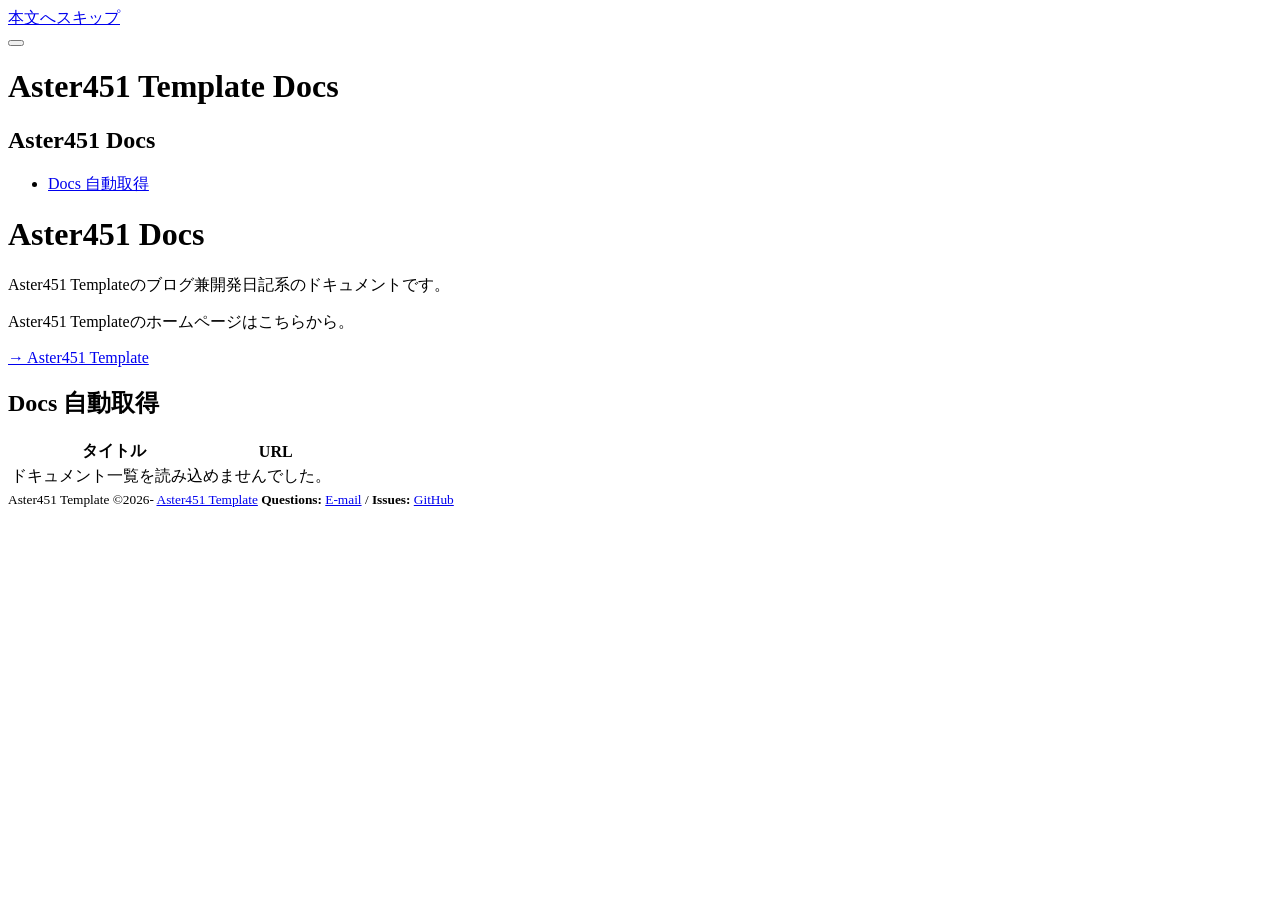
<file: docs/index.html>
<!DOCTYPE html>
<html lang="ja">

<head>
    <meta charset="UTF-8">
    <meta name="viewport" content="width=device-width, initial-scale=1.0">
    <title>Aster451 Docs</title>
    <link rel="stylesheet" href="https://aster451.aster451-template.workers.dev/aster451.css">
    <script src="https://aster451.aster451-template.workers.dev/aster451.js" defer></script>
</head>

<body>

    <a class="skip-link" href="#content">本文へスキップ</a>

    <header>
        <button class="menu-button" type="button" aria-label="メニューを開く" aria-expanded="false" aria-controls="drawer">
            <span></span>
            <span></span>
            <span></span>
        </button>

        <h1>Aster451 Template Docs</h1>
    </header>

    <div class="backdrop" id="backdrop"></div>

    <nav class="drawer" id="drawer" aria-label="メニュー">

        <h2 class="drawer-title">Aster451 Docs</h2>

        <ul>
            <li>
                <a href="#auto">Docs 自動取得</a>
            </li>
        </ul>

    </nav>

    <main id="content">

        <h1>Aster451 Docs</h1>

        <p>
            Aster451 Templateのブログ兼開発日記系のドキュメントです。
        </p>

        <p>
            Aster451 Templateのホームページはこちらから。
        </p>
        <a class="button" href="https://aster451.aster451-template.workers.dev/">
            → Aster451 Template
        </a>

        <section id="auto">

            <h2 class="theme-title">Docs 自動取得</h2>

            <table id="docs-table">
                <thead>
                    <tr>
                        <th>タイトル</th>
                        <th>URL</th>
                    </tr>
                </thead>

                <tbody>
                    <tr>
                        <td colspan="2">読み込み中...</td>
                    </tr>
                </tbody>
            </table>
        </section>

    </main>
    <footer>
        <small>
            Aster451 Template &copy;2026- <a href="https://aster451.aster451-template.workers.dev/">Aster451
                Template</a>
        </small>
        <small>
            <b>Questions:</b> <a href="mailto://aster451.template@protonmail.com">E-mail</a> / <b>Issues:</b> <a
                href="https://github.com/Aster451Template/Aster451/issues">GitHub</a>
        </small>
    </footer>
</body>

<script>
    (async function () {
        const table = document.getElementById('docs-table');

        if (!table) {
            return;
        }

        const tbody = table.querySelector('tbody');

        try {
            const response = await fetch(
                'https://aster451.aster451-template.workers.dev/docs/docs.json'
            );

            if (!response.ok) {
                throw new Error(`HTTP ${response.status}`);
            }

            const docs = await response.json();

            tbody.innerHTML = '';

            docs.forEach(doc => {
                const tr = document.createElement('tr');

                // タイトル
                const title = document.createElement('td');
                title.textContent = doc.title;

                // URL
                const path = document.createElement('td');

                const link = document.createElement('a');
                link.className = 'url';
                link.href = doc.path;
                link.target = '_blank';
                link.rel = 'noopener noreferrer';
                link.textContent = doc.path;

                path.appendChild(link);

                tr.appendChild(title);
                tr.appendChild(path);

                tbody.appendChild(tr);
            });
        } catch (error) {
            console.error(
                'ドキュメント一覧の読み込みに失敗しました:',
                error
            );

            tbody.innerHTML = `
            <tr>
                <td colspan="2">
                    ドキュメント一覧を読み込めませんでした。
                </td>
            </tr>
        `;
        }
    })();
</script>

</html>
</file>
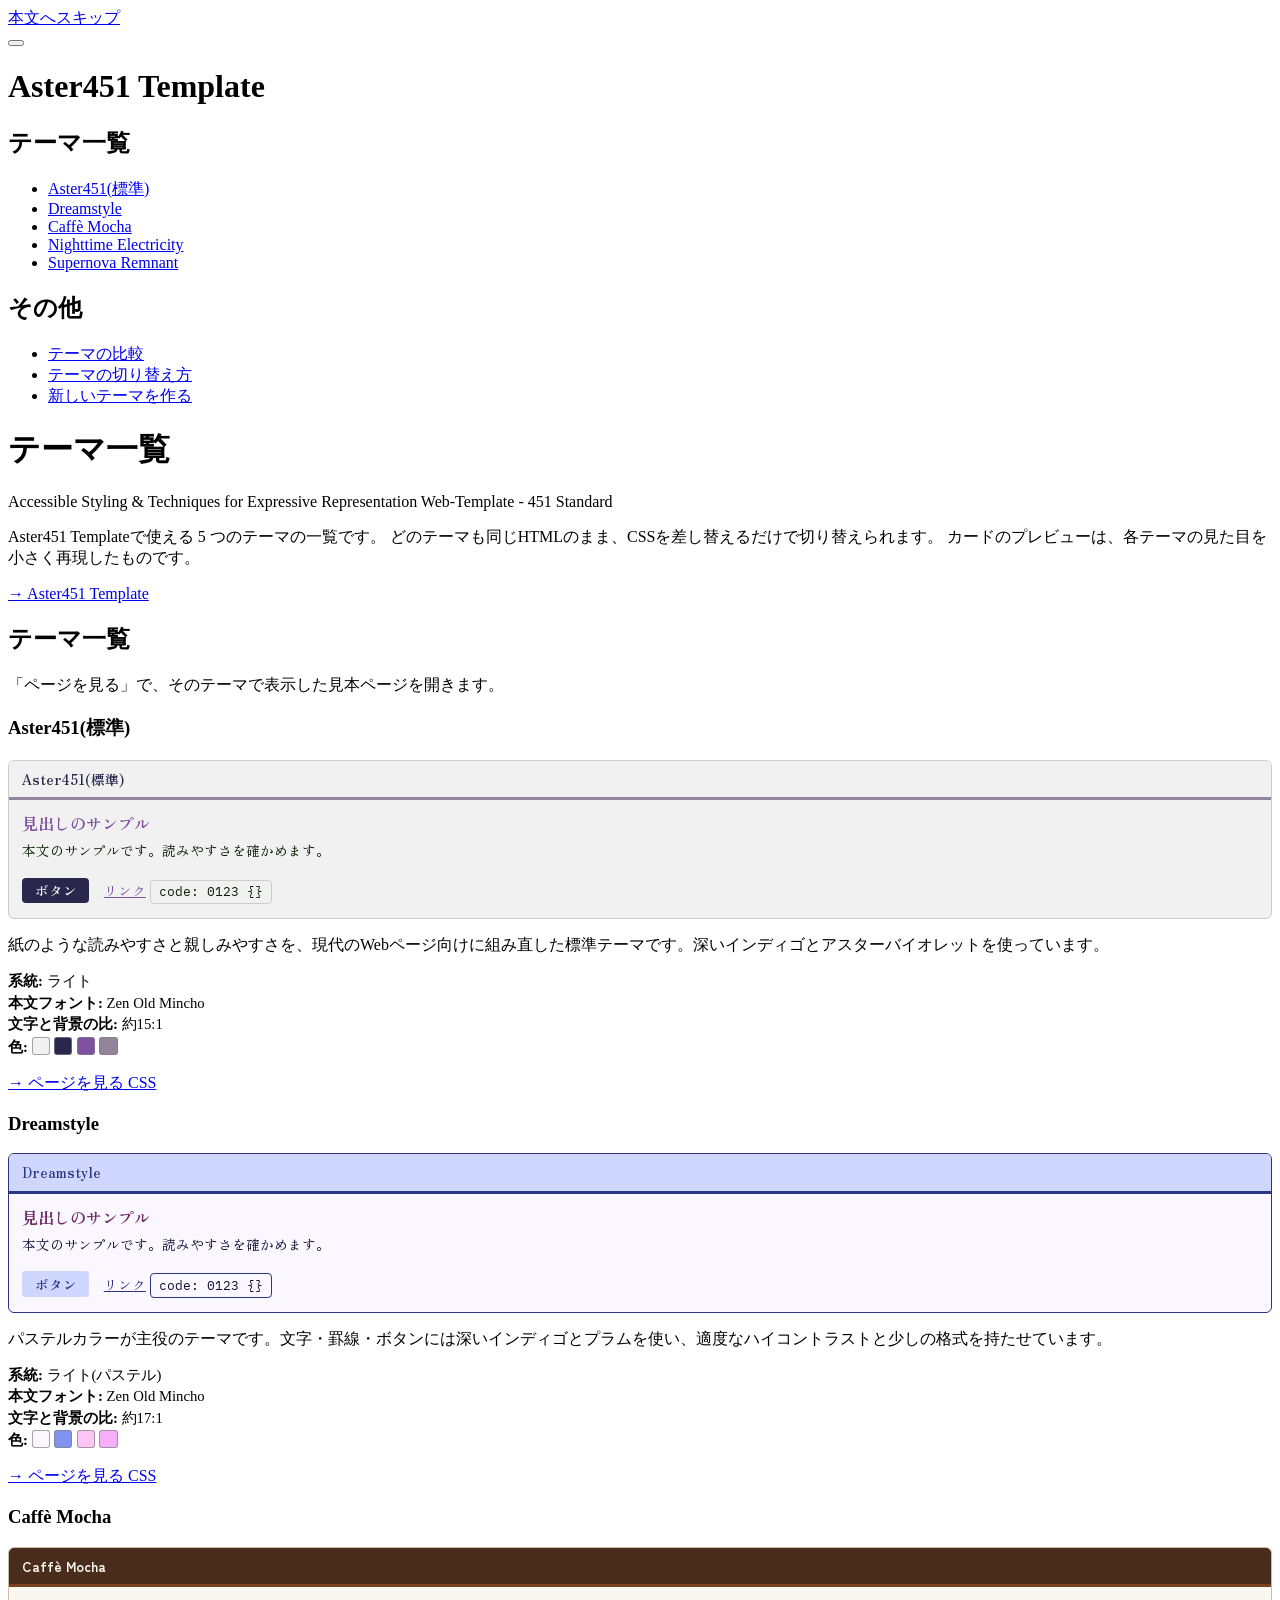
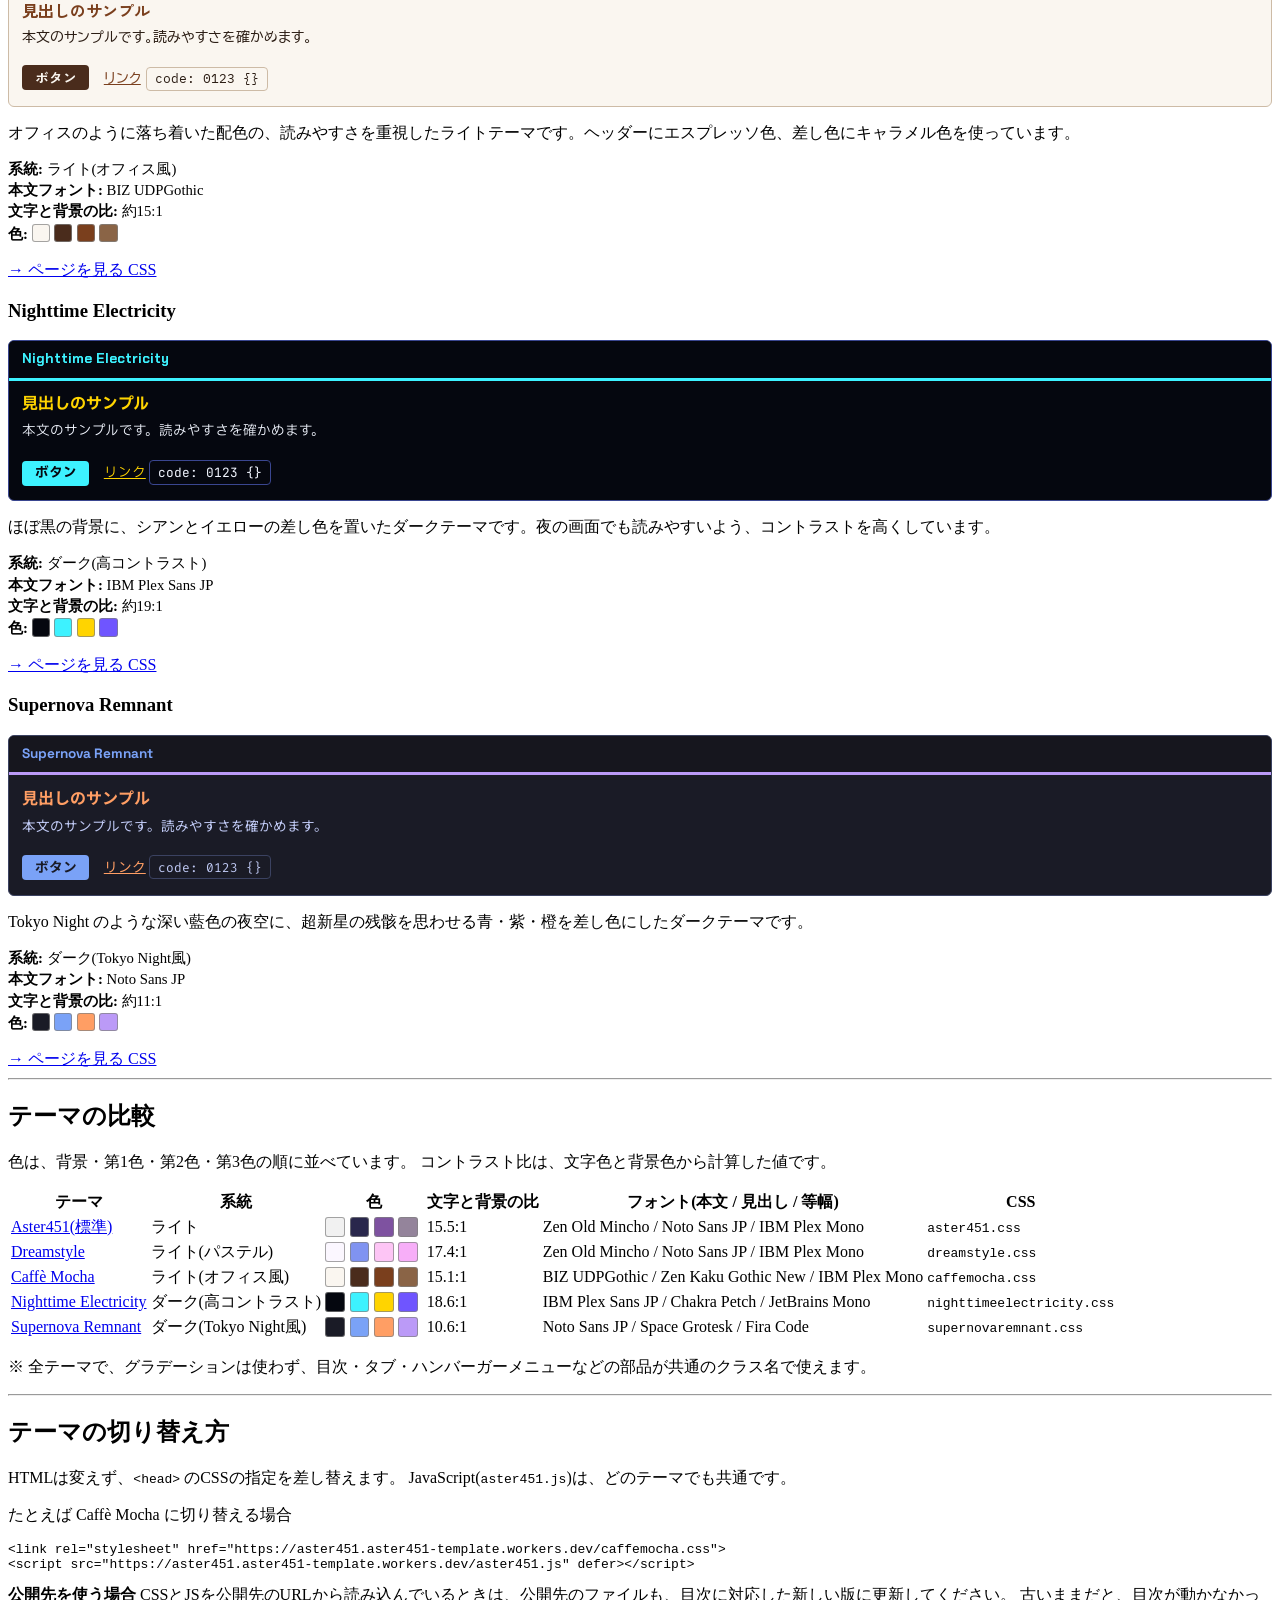
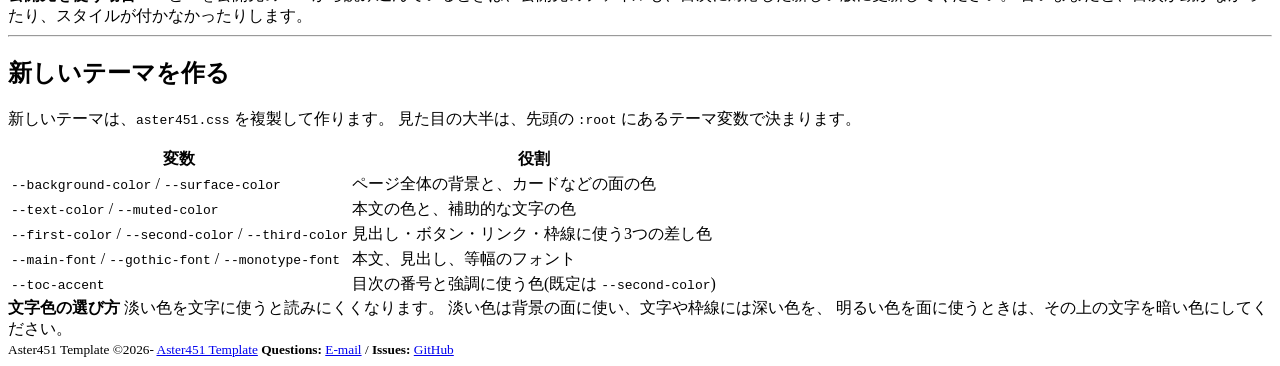
<file: themes.html>
<!DOCTYPE html>
<html lang="ja">

<head>
	<meta charset="UTF-8">
	<meta name="viewport" content="width=device-width, initial-scale=1.0">
	<title>Aster451 Template - テーマ一覧</title>
	<link rel="stylesheet" href="https://aster451.aster451-template.workers.dev/aster451.css">
	<script src="https://aster451.aster451-template.workers.dev/aster451.js" defer></script>

	<style>
		.theme-preview {
			margin-bottom: 1rem;
			border: 1px solid var(--pv-border);
			border-radius: 6px;
			background: var(--pv-bg);
			color: var(--pv-text);
			font-size: .85rem;
			line-height: 1.5;
			overflow: hidden;
		}

		.theme-preview {
			font-family: var(--pv-main, inherit);
		}

		.theme-preview .pv-head,
		.theme-preview .pv-title,
		.theme-preview .pv-btn {
			font-family: var(--pv-heading, var(--pv-main, inherit));
		}

		.theme-preview .pv-code {
			display: inline-block;
			margin-top: .6rem;
			padding: .1rem .5rem;
			border: 1px solid var(--pv-border);
			border-radius: 4px;
			background: transparent;
			color: var(--pv-text);
			font-family: var(--pv-mono, monospace);
			font-size: .8rem;
		}

		.theme-preview .pv-head {
			padding: .5rem .8rem;
			border-bottom: 3px solid var(--pv-accent);
			background: var(--pv-head);
			color: var(--pv-headtext);
			font-weight: 700;
		}

		.theme-preview .pv-body {
			padding: .7rem .8rem .9rem;
		}

		.theme-preview .pv-title {
			margin: 0 0 .3rem;
			color: var(--pv-title);
			font-size: 1rem;
			font-weight: 700;
		}

		.theme-preview .pv-text {
			margin: 0 0 .6rem;
		}

		.theme-preview .pv-btn {
			display: inline-block;
			padding: .15rem .8rem;
			border-radius: 4px;
			background: var(--pv-btn);
			color: var(--pv-btntext);
			font-weight: 700;
		}

		.theme-preview .pv-link {
			margin-left: .9rem;
			color: var(--pv-link);
			text-decoration: underline;
		}

		.theme-meta {
			margin: 0 0 1rem;
			padding: 0;
			list-style: none;
			font-size: .92rem;
		}

		.theme-meta li {
			margin: .15rem 0;
		}

		.chip {
			display: inline-block;
			width: 1.1em;
			height: 1.1em;
			margin-right: .3em;
			border: 1px solid rgb(128 128 128 / 70%);
			border-radius: 3px;
			background: var(--c);
			vertical-align: -.2em;
		}
	</style>
</head>

<body>

	<a class="skip-link" href="#content">本文へスキップ</a>

	<header>
		<button class="menu-button" type="button" aria-label="メニューを開く" aria-expanded="false" aria-controls="drawer">
			<span></span>
			<span></span>
			<span></span>
		</button>

		<h1>Aster451 Template</h1>
	</header>

	<div class="backdrop" id="backdrop"></div>

	<nav class="drawer" id="drawer" aria-label="メニュー">

		<h2 class="drawer-title">テーマ一覧</h2>

		<ul>
			<li>
				<a href="#theme-aster451">Aster451(標準)</a>
			</li>
			<li>
				<a href="#theme-dreamstyle">Dreamstyle</a>
			</li>
			<li>
				<a href="#theme-caffemocha">Caffè Mocha</a>
			</li>
			<li>
				<a href="#theme-nighttime-electricity">Nighttime Electricity</a>
			</li>
			<li>
				<a href="#theme-supernova-remnant">Supernova Remnant</a>
			</li>
		</ul>

		<h2 class="drawer-title">その他</h2>

		<ul>
			<li>
				<a href="#compare">テーマの比較</a>
			</li>
			<li>
				<a href="#switch">テーマの切り替え方</a>
			</li>
			<li>
				<a href="#make">新しいテーマを作る</a>
			</li>
		</ul>

	</nav>

	<main id="content">

		<h1>テーマ一覧</h1>

		<p class="text-small">
			Accessible Styling &amp; Techniques for Expressive Representation Web-Template
			- 451 Standard
		</p>

		<p>
			Aster451 Templateで使える 5 つのテーマの一覧です。
			どのテーマも同じHTMLのまま、CSSを差し替えるだけで切り替えられます。
			カードのプレビューは、各テーマの見た目を小さく再現したものです。
		</p>

		<a class="button" href="https://aster451.aster451-template.workers.dev/">
			→ Aster451 Template
		</a>

		<div class="toc" toc-title="目次" toc-target="#content"></div>

		<!-- Theme List -->

		<section id="themes">

			<h2 class="theme-title">テーマ一覧</h2>

			<p>
				「ページを見る」で、そのテーマで表示した見本ページを開きます。
			</p>

			<div class="grid">

				<article class="card" id="theme-aster451">

					<h3>Aster451(標準)</h3>

					<div class="theme-preview" aria-hidden="true" data-theme-css="aster451.css" data-heading-font="main"
						style="--pv-bg:#f1f1f1;--pv-text:#091e05;--pv-head:#f1f1f1;--pv-headtext:#29274c;--pv-accent:#94849b;--pv-title:#7e52a0;--pv-btn:#29274c;--pv-btntext:#f1f1f1;--pv-link:#7e52a0;--pv-border:#cdcdcd">
						<div class="pv-head">Aster451(標準)</div>
						<div class="pv-body">
							<p class="pv-title">見出しのサンプル</p>
							<p class="pv-text">本文のサンプルです。読みやすさを確かめます。</p>
							<span class="pv-btn">ボタン</span><span class="pv-link">リンク</span>
							<code class="pv-code">code: 0123 {}</code>
						</div>
					</div>

					<p>
						紙のような読みやすさと親しみやすさを、現代のWebページ向けに組み直した標準テーマです。深いインディゴとアスターバイオレットを使っています。
					</p>

					<ul class="theme-meta">
						<li><b>系統:</b> ライト</li>
						<li><b>本文フォント:</b> <span data-font-name="main" data-css="aster451.css">Zen Old Mincho</span>
						</li>
						<li><b>文字と背景の比:</b> 約15:1</li>
						<li><b>色:</b> <span class="chip" style="--c:#f1f1f1" title="#f1f1f1"></span><span class="chip"
								style="--c:#29274c" title="#29274c"></span><span class="chip" style="--c:#7e52a0"
								title="#7e52a0"></span><span class="chip" style="--c:#94849b" title="#94849b"></span>
						</li>
					</ul>

					<p class="text-small" data-font-status="aster451.css" hidden></p>

					<div class="flex">
						<a class="button" href="index.html">
							→ ページを見る
						</a>
						<a class="button button-outline" href="aster451.css">
							CSS
						</a>
					</div>

				</article>

				<article class="card" id="theme-dreamstyle">

					<h3>Dreamstyle</h3>

					<div class="theme-preview" aria-hidden="true" data-theme-css="dreamstyle.css"
						data-heading-font="main"
						style="--pv-bg:#fbf7ff;--pv-text:#0d1033;--pv-head:#cfd7ff;--pv-headtext:#2b3485;--pv-accent:#2b3485;--pv-title:#6e2a67;--pv-btn:#cfd7ff;--pv-btntext:#2b3485;--pv-link:#2b3485;--pv-border:#2b3485">
						<div class="pv-head">Dreamstyle</div>
						<div class="pv-body">
							<p class="pv-title">見出しのサンプル</p>
							<p class="pv-text">本文のサンプルです。読みやすさを確かめます。</p>
							<span class="pv-btn">ボタン</span><span class="pv-link">リンク</span>
							<code class="pv-code">code: 0123 {}</code>
						</div>
					</div>

					<p>
						パステルカラーが主役のテーマです。文字・罫線・ボタンには深いインディゴとプラムを使い、適度なハイコントラストと少しの格式を持たせています。
					</p>

					<ul class="theme-meta">
						<li><b>系統:</b> ライト(パステル)</li>
						<li><b>本文フォント:</b> <span data-font-name="main" data-css="dreamstyle.css">Zen Old Mincho</span>
						</li>
						<li><b>文字と背景の比:</b> 約17:1</li>
						<li><b>色:</b> <span class="chip" style="--c:#fbf7ff" title="#fbf7ff"></span><span class="chip"
								style="--c:#8093f1" title="#8093f1"></span><span class="chip" style="--c:#fdc5f5"
								title="#fdc5f5"></span><span class="chip" style="--c:#f7aef8" title="#f7aef8"></span>
						</li>
					</ul>

					<p class="text-small" data-font-status="dreamstyle.css" hidden></p>

					<div class="flex">
						<a class="button" href="dreamstyle.html">
							→ ページを見る
						</a>
						<a class="button button-outline" href="dreamstyle.css">
							CSS
						</a>
					</div>

				</article>

				<article class="card" id="theme-caffemocha">

					<h3>Caffè Mocha</h3>

					<div class="theme-preview" aria-hidden="true" data-theme-css="caffemocha.css"
						data-heading-font="gothic"
						style="--pv-bg:#faf6f0;--pv-text:#2b1d14;--pv-head:#4a2c1c;--pv-headtext:#faf6f0;--pv-accent:#7a3f1d;--pv-title:#7a3f1d;--pv-btn:#4a2c1c;--pv-btntext:#faf6f0;--pv-link:#7a3f1d;--pv-border:#cdbba6">
						<div class="pv-head">Caffè Mocha</div>
						<div class="pv-body">
							<p class="pv-title">見出しのサンプル</p>
							<p class="pv-text">本文のサンプルです。読みやすさを確かめます。</p>
							<span class="pv-btn">ボタン</span><span class="pv-link">リンク</span>
							<code class="pv-code">code: 0123 {}</code>
						</div>
					</div>

					<p>
						オフィスのように落ち着いた配色の、読みやすさを重視したライトテーマです。ヘッダーにエスプレッソ色、差し色にキャラメル色を使っています。
					</p>

					<ul class="theme-meta">
						<li><b>系統:</b> ライト(オフィス風)</li>
						<li><b>本文フォント:</b> <span data-font-name="main" data-css="caffemocha.css">BIZ UDPGothic</span>
						</li>
						<li><b>文字と背景の比:</b> 約15:1</li>
						<li><b>色:</b> <span class="chip" style="--c:#faf6f0" title="#faf6f0"></span><span class="chip"
								style="--c:#4a2c1c" title="#4a2c1c"></span><span class="chip" style="--c:#7a3f1d"
								title="#7a3f1d"></span><span class="chip" style="--c:#8a6446" title="#8a6446"></span>
						</li>
					</ul>

					<p class="text-small" data-font-status="caffemocha.css" hidden></p>

					<div class="flex">
						<a class="button" href="caffemocha.html">
							→ ページを見る
						</a>
						<a class="button button-outline" href="caffemocha.css">
							CSS
						</a>
					</div>

				</article>

				<article class="card" id="theme-nighttime-electricity">

					<h3>Nighttime Electricity</h3>

					<div class="theme-preview" aria-hidden="true" data-theme-css="nighttimeelectricity.css"
						data-heading-font="gothic"
						style="--pv-bg:#05070f;--pv-text:#f2f6ff;--pv-head:#05070f;--pv-headtext:#3df2ff;--pv-accent:#3df2ff;--pv-title:#ffd400;--pv-btn:#3df2ff;--pv-btntext:#05070f;--pv-link:#ffd400;--pv-border:#3a4690">
						<div class="pv-head">Nighttime Electricity</div>
						<div class="pv-body">
							<p class="pv-title">見出しのサンプル</p>
							<p class="pv-text">本文のサンプルです。読みやすさを確かめます。</p>
							<span class="pv-btn">ボタン</span><span class="pv-link">リンク</span>
							<code class="pv-code">code: 0123 {}</code>
						</div>
					</div>

					<p>
						ほぼ黒の背景に、シアンとイエローの差し色を置いたダークテーマです。夜の画面でも読みやすいよう、コントラストを高くしています。
					</p>

					<ul class="theme-meta">
						<li><b>系統:</b> ダーク(高コントラスト)</li>
						<li><b>本文フォント:</b> <span data-font-name="main" data-css="nighttimeelectricity.css">IBM Plex Sans
								JP</span></li>
						<li><b>文字と背景の比:</b> 約19:1</li>
						<li><b>色:</b> <span class="chip" style="--c:#05070f" title="#05070f"></span><span class="chip"
								style="--c:#3df2ff" title="#3df2ff"></span><span class="chip" style="--c:#ffd400"
								title="#ffd400"></span><span class="chip" style="--c:#6f55ff" title="#6f55ff"></span>
						</li>
					</ul>

					<p class="text-small" data-font-status="nighttimeelectricity.css" hidden></p>

					<div class="flex">
						<a class="button" href="nighttimeelectricity.html">
							→ ページを見る
						</a>
						<a class="button button-outline" href="nighttimeelectricity.css">
							CSS
						</a>
					</div>

				</article>

				<article class="card" id="theme-supernova-remnant">

					<h3>Supernova Remnant</h3>

					<div class="theme-preview" aria-hidden="true" data-theme-css="supernovaremnant.css"
						data-heading-font="gothic"
						style="--pv-bg:#1a1b26;--pv-text:#c0caf5;--pv-head:#16161e;--pv-headtext:#7aa2f7;--pv-accent:#bb9af7;--pv-title:#ff9e64;--pv-btn:#7aa2f7;--pv-btntext:#1a1b26;--pv-link:#ff9e64;--pv-border:#3b4261">
						<div class="pv-head">Supernova Remnant</div>
						<div class="pv-body">
							<p class="pv-title">見出しのサンプル</p>
							<p class="pv-text">本文のサンプルです。読みやすさを確かめます。</p>
							<span class="pv-btn">ボタン</span><span class="pv-link">リンク</span>
							<code class="pv-code">code: 0123 {}</code>
						</div>
					</div>

					<p>
						Tokyo Night のような深い藍色の夜空に、超新星の残骸を思わせる青・紫・橙を差し色にしたダークテーマです。
					</p>

					<ul class="theme-meta">
						<li><b>系統:</b> ダーク(Tokyo Night風)</li>
						<li><b>本文フォント:</b> <span data-font-name="main" data-css="supernovaremnant.css">Noto Sans
								JP</span></li>
						<li><b>文字と背景の比:</b> 約11:1</li>
						<li><b>色:</b> <span class="chip" style="--c:#1a1b26" title="#1a1b26"></span><span class="chip"
								style="--c:#7aa2f7" title="#7aa2f7"></span><span class="chip" style="--c:#ff9e64"
								title="#ff9e64"></span><span class="chip" style="--c:#bb9af7" title="#bb9af7"></span>
						</li>
					</ul>

					<p class="text-small" data-font-status="supernovaremnant.css" hidden></p>

					<div class="flex">
						<a class="button" href="supernovaremnant.html">
							→ ページを見る
						</a>
						<a class="button button-outline" href="supernovaremnant.css">
							CSS
						</a>
					</div>

				</article>

			</div>

		</section>

		<hr>

		<!-- Compare -->

		<section id="compare">

			<h2 class="theme-title">テーマの比較</h2>

			<p>
				色は、背景・第1色・第2色・第3色の順に並べています。
				コントラスト比は、文字色と背景色から計算した値です。
			</p>

			<div class="table-wrap">

				<table>

					<thead>

						<tr>
							<th>テーマ</th>
							<th>系統</th>
							<th>色</th>
							<th>文字と背景の比</th>
							<th>フォント(本文 / 見出し / 等幅)</th>
							<th>CSS</th>
						</tr>

					</thead>

					<tbody>

						<tr>
							<td><a href="#theme-aster451">Aster451(標準)</a></td>
							<td>ライト</td>
							<td><span class="chip" style="--c:#f1f1f1" title="#f1f1f1"></span><span class="chip"
									style="--c:#29274c" title="#29274c"></span><span class="chip" style="--c:#7e52a0"
									title="#7e52a0"></span><span class="chip" style="--c:#94849b"
									title="#94849b"></span></td>
							<td>15.5:1</td>
							<td><span data-font-name="all" data-css="aster451.css">Zen Old Mincho / Noto Sans JP / IBM
									Plex Mono</span></td>
							<td><code class="blockquote-code">aster451.css</code></td>
						</tr>

						<tr>
							<td><a href="#theme-dreamstyle">Dreamstyle</a></td>
							<td>ライト(パステル)</td>
							<td><span class="chip" style="--c:#fbf7ff" title="#fbf7ff"></span><span class="chip"
									style="--c:#8093f1" title="#8093f1"></span><span class="chip" style="--c:#fdc5f5"
									title="#fdc5f5"></span><span class="chip" style="--c:#f7aef8"
									title="#f7aef8"></span></td>
							<td>17.4:1</td>
							<td><span data-font-name="all" data-css="dreamstyle.css">Zen Old Mincho / Noto Sans JP / IBM
									Plex Mono</span></td>
							<td><code class="blockquote-code">dreamstyle.css</code></td>
						</tr>

						<tr>
							<td><a href="#theme-caffemocha">Caffè Mocha</a></td>
							<td>ライト(オフィス風)</td>
							<td><span class="chip" style="--c:#faf6f0" title="#faf6f0"></span><span class="chip"
									style="--c:#4a2c1c" title="#4a2c1c"></span><span class="chip" style="--c:#7a3f1d"
									title="#7a3f1d"></span><span class="chip" style="--c:#8a6446"
									title="#8a6446"></span></td>
							<td>15.1:1</td>
							<td><span data-font-name="all" data-css="caffemocha.css">BIZ UDPGothic / Zen Kaku Gothic New
									/ IBM Plex Mono</span></td>
							<td><code class="blockquote-code">caffemocha.css</code></td>
						</tr>

						<tr>
							<td><a href="#theme-nighttime-electricity">Nighttime Electricity</a></td>
							<td>ダーク(高コントラスト)</td>
							<td><span class="chip" style="--c:#05070f" title="#05070f"></span><span class="chip"
									style="--c:#3df2ff" title="#3df2ff"></span><span class="chip" style="--c:#ffd400"
									title="#ffd400"></span><span class="chip" style="--c:#6f55ff"
									title="#6f55ff"></span></td>
							<td>18.6:1</td>
							<td><span data-font-name="all" data-css="nighttimeelectricity.css">IBM Plex Sans JP / Chakra
									Petch / JetBrains Mono</span></td>
							<td><code class="blockquote-code">nighttimeelectricity.css</code></td>
						</tr>

						<tr>
							<td><a href="#theme-supernova-remnant">Supernova Remnant</a></td>
							<td>ダーク(Tokyo Night風)</td>
							<td><span class="chip" style="--c:#1a1b26" title="#1a1b26"></span><span class="chip"
									style="--c:#7aa2f7" title="#7aa2f7"></span><span class="chip" style="--c:#ff9e64"
									title="#ff9e64"></span><span class="chip" style="--c:#bb9af7"
									title="#bb9af7"></span></td>
							<td>10.6:1</td>
							<td><span data-font-name="all" data-css="supernovaremnant.css">Noto Sans JP / Space Grotesk
									/ Fira Code</span></td>
							<td><code class="blockquote-code">supernovaremnant.css</code></td>
						</tr>

					</tbody>

				</table>

			</div>

			<p class="text-small">
				※ 全テーマで、グラデーションは使わず、目次・タブ・ハンバーガーメニューなどの部品が共通のクラス名で使えます。
			</p>

		</section>

		<hr>

		<!-- Switch -->

		<section id="switch">

			<h2 class="theme-title">テーマの切り替え方</h2>

			<p>
				HTMLは変えず、<code class="blockquote-code">&lt;head&gt;</code> のCSSの指定を差し替えます。
				JavaScript(<code class="blockquote-code">aster451.js</code>)は、どのテーマでも共通です。
			</p>

			<div class="example">

				<div class="demo">
					<p>
						たとえば Caffè Mocha に切り替える場合
					</p>
				</div>

				<pre class="blockquote-code"><code>&lt;link rel="stylesheet" href="https://aster451.aster451-template.workers.dev/caffemocha.css"&gt;
&lt;script src="https://aster451.aster451-template.workers.dev/aster451.js" defer&gt;&lt;/script&gt;</code></pre>

			</div>

			<div class="alert alert-info" role="status">
				<strong>公開先を使う場合</strong>
				CSSとJSを公開先のURLから読み込んでいるときは、公開先のファイルも、目次に対応した新しい版に更新してください。
				古いままだと、目次が動かなかったり、スタイルが付かなかったりします。
			</div>

		</section>

		<hr>

		<!-- Make -->

		<section id="make">

			<h2 class="theme-title">新しいテーマを作る</h2>

			<p>
				新しいテーマは、<code class="blockquote-code">aster451.css</code> を複製して作ります。
				見た目の大半は、先頭の <code class="blockquote-code">:root</code> にあるテーマ変数で決まります。
			</p>

			<div class="table-wrap">

				<table>

					<thead>

						<tr>
							<th>変数</th>
							<th>役割</th>
						</tr>

					</thead>

					<tbody>

						<tr>
							<td><code class="blockquote-code">--background-color</code> / <code
									class="blockquote-code">--surface-color</code></td>
							<td>ページ全体の背景と、カードなどの面の色</td>
						</tr>

						<tr>
							<td><code class="blockquote-code">--text-color</code> / <code
									class="blockquote-code">--muted-color</code></td>
							<td>本文の色と、補助的な文字の色</td>
						</tr>

						<tr>
							<td><code class="blockquote-code">--first-color</code> / <code
									class="blockquote-code">--second-color</code> / <code
									class="blockquote-code">--third-color</code></td>
							<td>見出し・ボタン・リンク・枠線に使う3つの差し色</td>
						</tr>

						<tr>
							<td><code class="blockquote-code">--main-font</code> / <code
									class="blockquote-code">--gothic-font</code> / <code
									class="blockquote-code">--monotype-font</code></td>
							<td>本文、見出し、等幅のフォント</td>
						</tr>

						<tr>
							<td><code class="blockquote-code">--toc-accent</code></td>
							<td>目次の番号と強調に使う色(既定は <code class="blockquote-code">--second-color</code>)</td>
						</tr>

					</tbody>

				</table>

			</div>

			<div class="alert alert-warning" role="alert">
				<strong>文字色の選び方</strong>
				淡い色を文字に使うと読みにくくなります。
				淡い色は背景の面に使い、文字や枠線には深い色を、
				明るい色を面に使うときは、その上の文字を暗い色にしてください。
			</div>

		</section>

	</main>

	<footer>
		<small>
			Aster451 Template &copy;2026- <a href="https://aster451.aster451-template.workers.dev/">Aster451
				Template</a>
		</small>
		<small>
			<b>Questions:</b> <a href="mailto://aster451.template@protonmail.com">E-mail</a> / <b>Issues:</b> <a
				href="https://github.com/Aster451Template/Aster451/issues">GitHub</a>
		</small>
	</footer>

	<script>
		// 各テーマのCSSを読み取り、フォントをプレビューに反映する
		// - @import で指定された Google Fonts を読み込む
		// - --main-font / --gothic-font / --monotype-font を取り出して適用する
		// ※ CSSを fetch するため、HTTP(S) で開いた場合に動作します

		(async function () {

			const FONT_HOST = 'https://fonts.googleapis.com/';
			const loaded = new Set();

			function loadFont(url) {

				// Google Fonts 以外は読み込まない
				if (!url.startsWith(FONT_HOST) || loaded.has(url)) {
					return;
				}

				loaded.add(url);

				const link = document.createElement('link');
				link.rel = 'stylesheet';
				link.href = url;
				document.head.appendChild(link);

			}

			function readToken(css, name) {

				const match = css.match(new RegExp(name + '\\s*:\\s*([^;]+);'));

				return match ? match[1].trim() : '';

			}

			// 'Zen Old Mincho', 'Hiragino Mincho ProN', ... → Zen Old Mincho
			function firstFamily(stack) {

				return stack.split(',')[0].trim().replace(/^['"]|['"]$/g, '');

			}

			async function readTheme(cssUrl) {

				const response = await fetch(cssUrl);

				if (!response.ok) {
					throw new Error(cssUrl + ': HTTP ' + response.status);
				}

				const css = await response.text();

				[...css.matchAll(/@import\s+url\(\s*['"]?([^'")]+)['"]?\s*\)/g)]
					.forEach(match => loadFont(match[1]));

				return {
					main: readToken(css, '--main-font'),
					gothic: readToken(css, '--gothic-font'),
					mono: readToken(css, '--monotype-font')
				};

			}

			const urls = [...new Set(
				[...document.querySelectorAll('[data-theme-css]')]
					.map(element => element.dataset.themeCss)
			)];

			await Promise.all(urls.map(async url => {

				try {

					const fonts = await readTheme(url);

					// プレビューに適用
					document.querySelectorAll('[data-theme-css="' + url + '"]').forEach(preview => {

						const heading =
							preview.dataset.headingFont === 'gothic'
								? fonts.gothic
								: fonts.main;

						if (fonts.main) preview.style.setProperty('--pv-main', fonts.main);
						if (heading) preview.style.setProperty('--pv-heading', heading);
						if (fonts.mono) preview.style.setProperty('--pv-mono', fonts.mono);

					});

					// フォント名の表示をCSSの内容に合わせる
					document.querySelectorAll('[data-font-name][data-css="' + url + '"]').forEach(label => {

						const names = label.dataset.fontName === 'all'
							? [fonts.main, fonts.gothic, fonts.mono]
							: [fonts[label.dataset.fontName]];

						const text = names
							.filter(Boolean)
							.map(firstFamily)
							.join(' / ');

						if (text) {
							label.textContent = text;
						}

					});

				} catch (error) {

					console.warn(error);

					const status = document.querySelector('[data-font-status="' + url + '"]');

					if (status) {
						status.hidden = false;
						status.textContent =
							'CSSを読み込めなかったため、フォントは反映されていません。';
					}

				}

			}));

		})();
	</script>

</body>

</html>
</file>
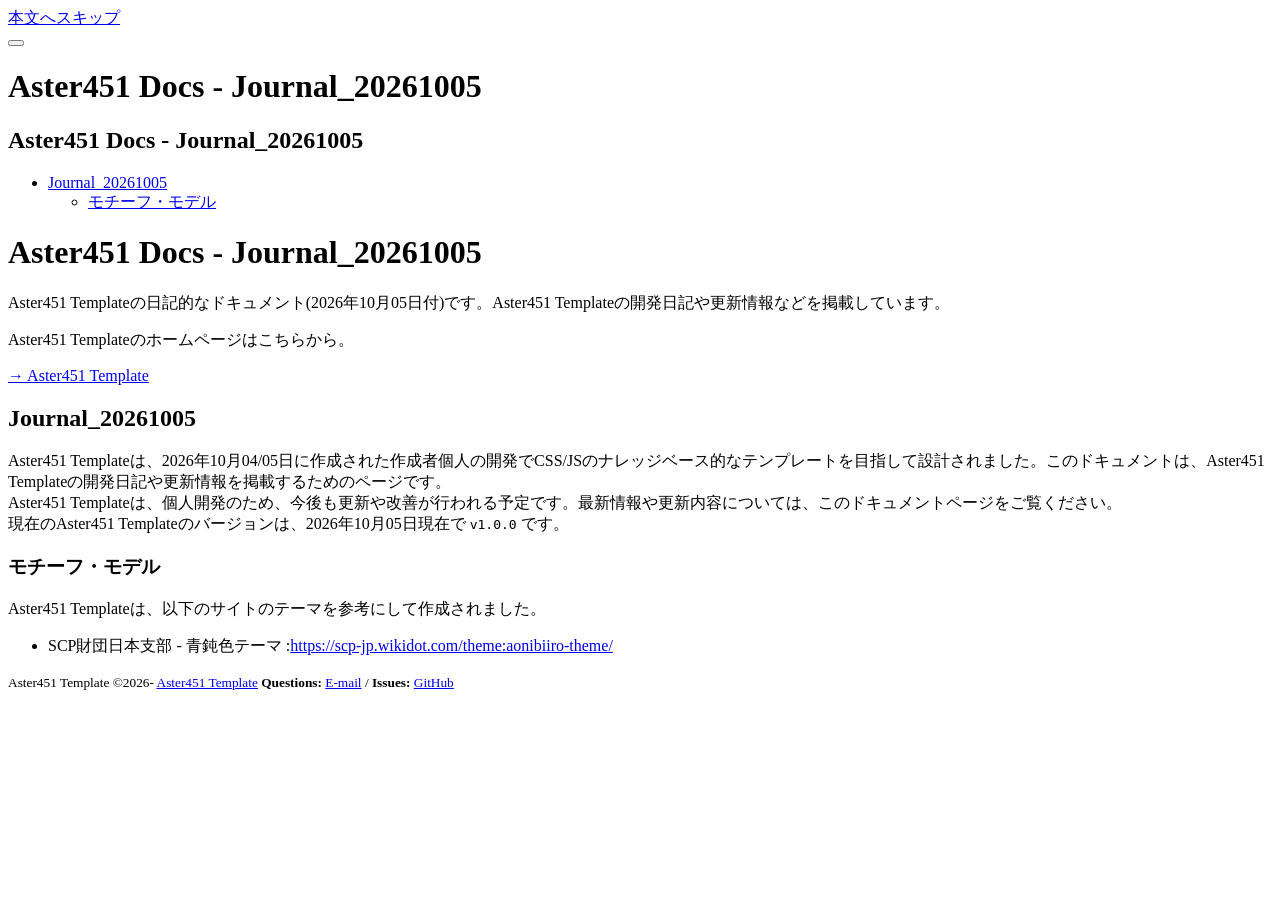
<file: docs/journal_20261005.html>
<!DOCTYPE html>
<html lang="ja">

<head>
    <meta charset="UTF-8">
    <meta name="viewport" content="width=device-width, initial-scale=1.0">
    <title>Aster451 Docs - Journal_20261005</title>
    <link rel="stylesheet" href="https://aster451.aster451-template.workers.dev/aster451.css">
    <script src="https://aster451.aster451-template.workers.dev/aster451.js" defer></script>
</head>

<body>

    <a class="skip-link" href="#content">本文へスキップ</a>

    <header>
        <button class="menu-button" type="button" aria-label="メニューを開く" aria-expanded="false" aria-controls="drawer">
            <span></span>
            <span></span>
            <span></span>
        </button>

        <h1>Aster451 Docs - Journal_20261005</h1>
    </header>

    <div class="backdrop" id="backdrop"></div>

    <nav class="drawer" id="drawer" aria-label="メニュー">

        <h2 class="drawer-title">Aster451 Docs - Journal_20261005</h2>

        <ul>
            <li>
                <a href="#journal">Journal_20261005</a>
                <ul>
                    <li>
                        <a href="#model">モチーフ・モデル</a>
                    </li>
                </ul>
            </li>
        </ul>

    </nav>

    <main id="content">

        <h1>Aster451 Docs - Journal_20261005</h1>

        <p>
            Aster451 Templateの日記的なドキュメント(2026年10月05日付)です。Aster451 Templateの開発日記や更新情報などを掲載しています。
        </p>

        <p>
            Aster451 Templateのホームページはこちらから。
        </p>
        <a class="button" href="https://aster451.aster451-template.workers.dev/">
            → Aster451 Template
        </a>

        <section id="journal">

            <h2 class="theme-title">Journal_20261005</h2>
            <p>
                Aster451 Templateは、2026年10月04/05日に作成された作成者個人の開発でCSS/JSのナレッジベース的なテンプレートを目指して設計されました。このドキュメントは、Aster451
                Templateの開発日記や更新情報を掲載するためのページです。
                <br>
                Aster451 Templateは、個人開発のため、今後も更新や改善が行われる予定です。最新情報や更新内容については、このドキュメントページをご覧ください。
                <br>
                現在のAster451 Templateのバージョンは、2026年10月05日現在で <code class="blockquote-code">v1.0.0</code> です。
            </p>
            <section id="model">
                <h3 class="theme-title">モチーフ・モデル</h3>
                <p>
                    Aster451 Templateは、以下のサイトのテーマを参考にして作成されました。
                <ul>
                    <li>
                        <p>SCP財団日本支部 - 青鈍色テーマ :<a class="url"
                                href="https://scp-jp.wikidot.com/theme:aonibiiro-theme/">https://scp-jp.wikidot.com/theme:aonibiiro-theme/</a>
                        </p>
                    </li>
                </ul>
                </p>
            </section>
        </section>

    </main>
    <footer>
        <small>
            Aster451 Template &copy;2026- <a href="https://aster451.aster451-template.workers.dev/">Aster451
                Template</a>
        </small>
        <small>
            <b>Questions:</b> <a href="mailto://aster451.template@protonmail.com">E-mail</a> / <b>Issues:</b> <a
                href="https://github.com/Aster451Template/Aster451/issues">GitHub</a>
        </small>
    </footer>
</body>

</html>
</file>
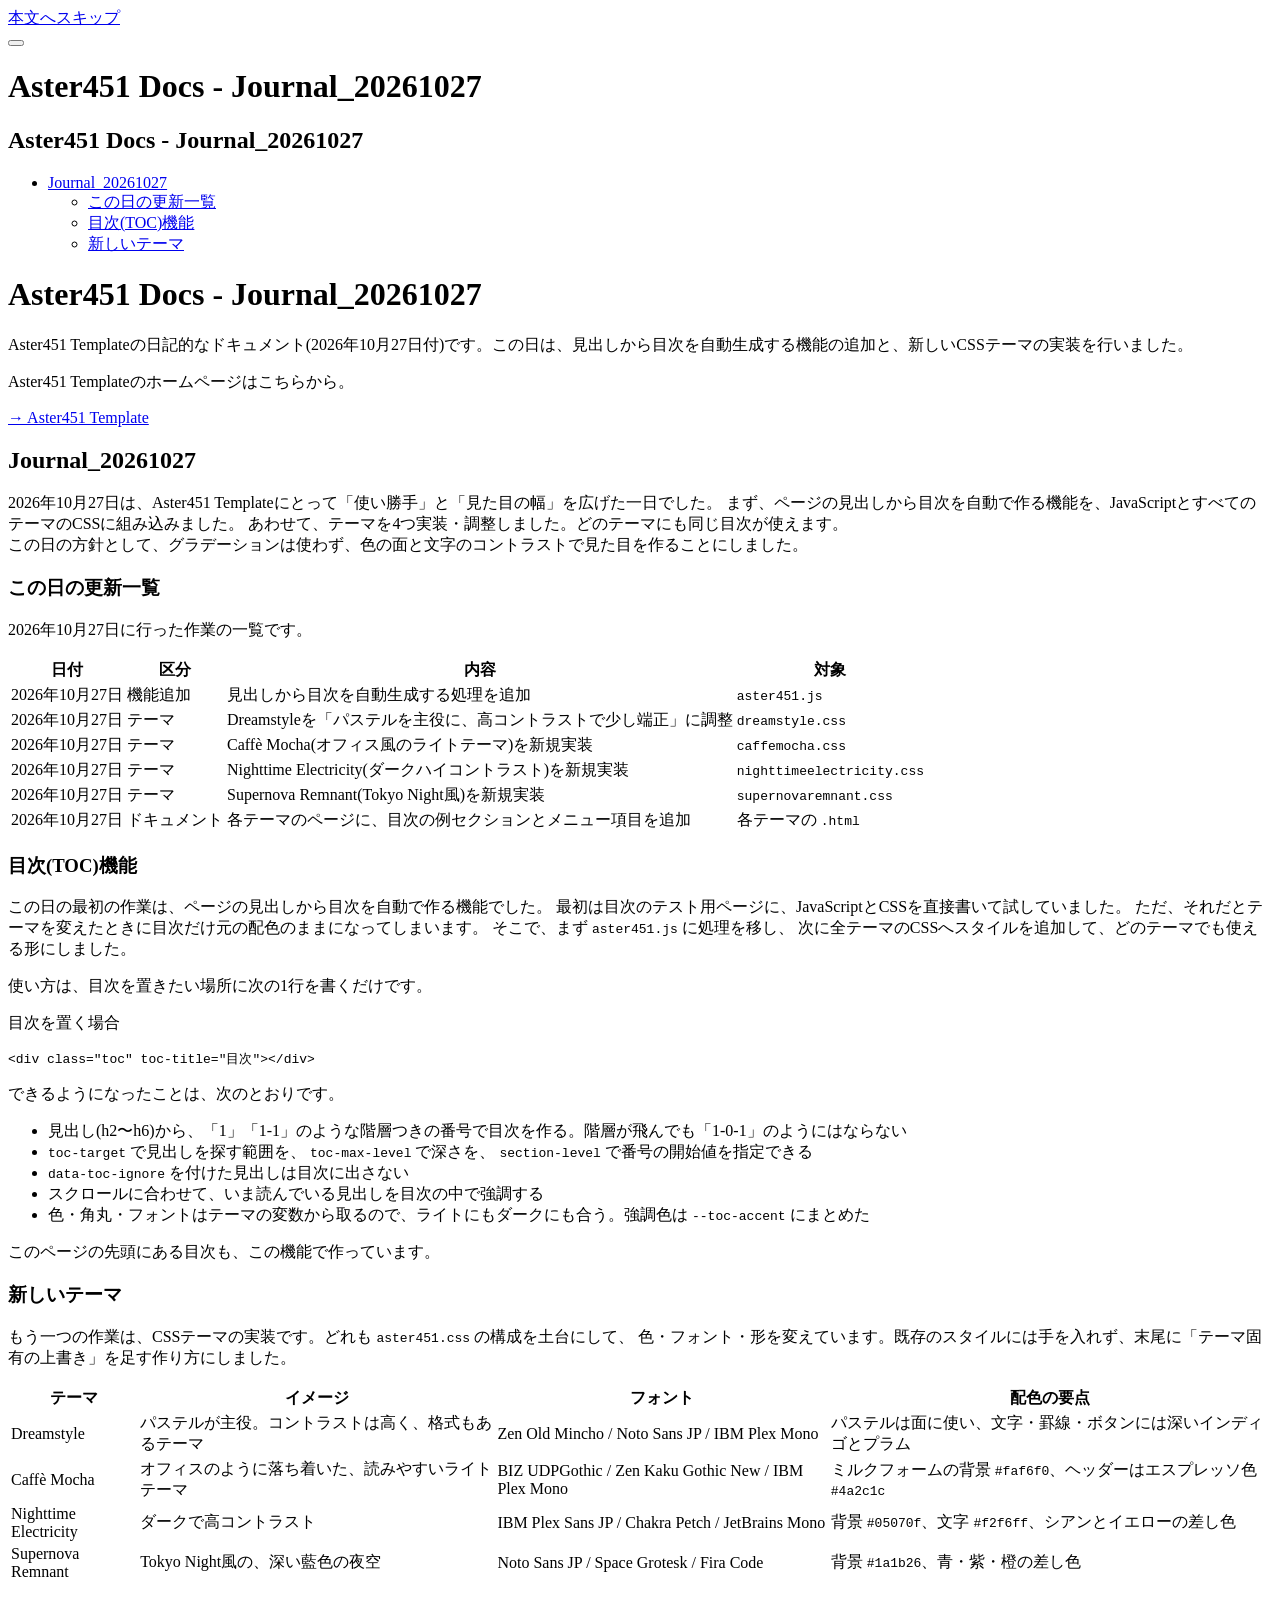
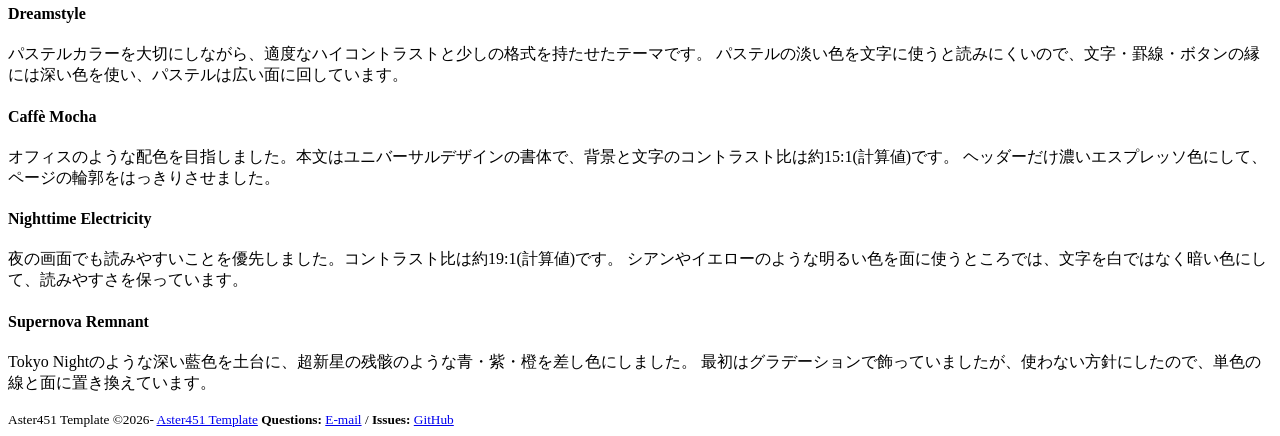
<file: docs/journal_20261026.html>
<!DOCTYPE html>
<html lang="ja">

<head>
	<meta charset="UTF-8">
	<meta name="viewport" content="width=device-width, initial-scale=1.0">
	<title>Aster451 Docs - Journal_20261027</title>
	<link rel="stylesheet" href="https://aster451.aster451-template.workers.dev/aster451.css">
	<script src="https://aster451.aster451-template.workers.dev/aster451.js" defer></script>
</head>

<body>

	<a class="skip-link" href="#content">本文へスキップ</a>

	<header>
		<button class="menu-button" type="button" aria-label="メニューを開く" aria-expanded="false" aria-controls="drawer">
			<span></span>
			<span></span>
			<span></span>
		</button>

		<h1>Aster451 Docs - Journal_20261027</h1>
	</header>

	<div class="backdrop" id="backdrop"></div>

	<nav class="drawer" id="drawer" aria-label="メニュー">

		<h2 class="drawer-title">Aster451 Docs - Journal_20261027</h2>

		<ul>
			<li>
				<a href="#journal">Journal_20261027</a>
				<ul>
					<li>
						<a href="#updates">この日の更新一覧</a>
					</li>
					<li>
						<a href="#toc-feature">目次(TOC)機能</a>
					</li>
					<li>
						<a href="#new-themes">新しいテーマ</a>
					</li>
				</ul>
			</li>
		</ul>

	</nav>

	<main id="content">

		<h1>Aster451 Docs - Journal_20261027</h1>

		<p>
			Aster451 Templateの日記的なドキュメント(2026年10月27日付)です。この日は、見出しから目次を自動生成する機能の追加と、新しいCSSテーマの実装を行いました。
		</p>

		<p>
			Aster451 Templateのホームページはこちらから。
		</p>
		<a class="button" href="https://aster451.aster451-template.workers.dev/">
			→ Aster451 Template
		</a>

		<div class="toc" toc-title="目次" toc-target="#content"></div>

		<section id="journal">

			<h2 class="theme-title">Journal_20261027</h2>
			<p>
				2026年10月27日は、Aster451 Templateにとって「使い勝手」と「見た目の幅」を広げた一日でした。
				まず、ページの見出しから目次を自動で作る機能を、JavaScriptとすべてのテーマのCSSに組み込みました。
				あわせて、テーマを4つ実装・調整しました。どのテーマにも同じ目次が使えます。
				<br>
				この日の方針として、グラデーションは使わず、色の面と文字のコントラストで見た目を作ることにしました。
			</p>

			<section id="updates">
				<h3 class="theme-title">この日の更新一覧</h3>
				<p>
					2026年10月27日に行った作業の一覧です。
				</p>

				<div class="table-wrap">

					<table>

						<thead>

							<tr>
								<th>日付</th>
								<th>区分</th>
								<th>内容</th>
								<th>対象</th>
							</tr>

						</thead>

						<tbody>

							<tr>
								<td>2026年10月27日</td>
								<td>機能追加</td>
								<td>見出しから目次を自動生成する処理を追加</td>
								<td><code class="blockquote-code">aster451.js</code></td>
							</tr>

							<tr>
								<td>2026年10月27日</td>
								<td>テーマ</td>
								<td>Dreamstyleを「パステルを主役に、高コントラストで少し端正」に調整</td>
								<td><code class="blockquote-code">dreamstyle.css</code></td>
							</tr>

							<tr>
								<td>2026年10月27日</td>
								<td>テーマ</td>
								<td>Caffè Mocha(オフィス風のライトテーマ)を新規実装</td>
								<td><code class="blockquote-code">caffemocha.css</code></td>
							</tr>

							<tr>
								<td>2026年10月27日</td>
								<td>テーマ</td>
								<td>Nighttime Electricity(ダークハイコントラスト)を新規実装</td>
								<td><code class="blockquote-code">nighttimeelectricity.css</code></td>
							</tr>

							<tr>
								<td>2026年10月27日</td>
								<td>テーマ</td>
								<td>Supernova Remnant(Tokyo Night風)を新規実装</td>
								<td><code class="blockquote-code">supernovaremnant.css</code></td>
							</tr>

							<tr>
								<td>2026年10月27日</td>
								<td>ドキュメント</td>
								<td>各テーマのページに、目次の例セクションとメニュー項目を追加</td>
								<td>各テーマの <code class="blockquote-code">.html</code></td>
							</tr>

						</tbody>

					</table>

				</div>
			</section>

			<section id="toc-feature">
				<h3 class="theme-title">目次(TOC)機能</h3>
				<p>
					この日の最初の作業は、ページの見出しから目次を自動で作る機能でした。
					最初は目次のテスト用ページに、JavaScriptとCSSを直接書いて試していました。
					ただ、それだとテーマを変えたときに目次だけ元の配色のままになってしまいます。
					そこで、まず <code class="blockquote-code">aster451.js</code> に処理を移し、
					次に全テーマのCSSへスタイルを追加して、どのテーマでも使える形にしました。
				</p>
				<p>
					使い方は、目次を置きたい場所に次の1行を書くだけです。
				</p>

				<div class="example">
					<div class="demo">
						<p>
							目次を置く場合
						</p>
					</div>

					<pre class="blockquote-code"><code>&lt;div class="toc" toc-title="目次"&gt;&lt;/div&gt;</code></pre>
				</div>

				<p>
					できるようになったことは、次のとおりです。
				</p>
				<ul>
					<li>
						見出し(h2〜h6)から、「1」「1-1」のような階層つきの番号で目次を作る。階層が飛んでも「1-0-1」のようにはならない
					</li>
					<li>
						<code class="blockquote-code">toc-target</code> で見出しを探す範囲を、
						<code class="blockquote-code">toc-max-level</code> で深さを、
						<code class="blockquote-code">section-level</code> で番号の開始値を指定できる
					</li>
					<li>
						<code class="blockquote-code">data-toc-ignore</code> を付けた見出しは目次に出さない
					</li>
					<li>
						スクロールに合わせて、いま読んでいる見出しを目次の中で強調する
					</li>
					<li>
						色・角丸・フォントはテーマの変数から取るので、ライトにもダークにも合う。強調色は <code class="blockquote-code">--toc-accent</code> にまとめた
					</li>
				</ul>
				<p>
					このページの先頭にある目次も、この機能で作っています。
				</p>
			</section>

			<section id="new-themes">
				<h3 class="theme-title">新しいテーマ</h3>
				<p>
					もう一つの作業は、CSSテーマの実装です。どれも <code class="blockquote-code">aster451.css</code> の構成を土台にして、
					色・フォント・形を変えています。既存のスタイルには手を入れず、末尾に「テーマ固有の上書き」を足す作り方にしました。
				</p>

				<div class="table-wrap">

					<table>

						<thead>

							<tr>
								<th>テーマ</th>
								<th>イメージ</th>
								<th>フォント</th>
								<th>配色の要点</th>
							</tr>

						</thead>

						<tbody>

							<tr>
								<td>Dreamstyle</td>
								<td>パステルが主役。コントラストは高く、格式もあるテーマ</td>
								<td>Zen Old Mincho / Noto Sans JP / IBM Plex Mono</td>
								<td>パステルは面に使い、文字・罫線・ボタンには深いインディゴとプラム</td>
							</tr>

							<tr>
								<td>Caffè Mocha</td>
								<td>オフィスのように落ち着いた、読みやすいライトテーマ</td>
								<td>BIZ UDPGothic / Zen Kaku Gothic New / IBM Plex Mono</td>
								<td>ミルクフォームの背景 <code class="blockquote-code">#faf6f0</code>、ヘッダーはエスプレッソ色 <code
										class="blockquote-code">#4a2c1c</code></td>
							</tr>

							<tr>
								<td>Nighttime Electricity</td>
								<td>ダークで高コントラスト</td>
								<td>IBM Plex Sans JP / Chakra Petch / JetBrains Mono</td>
								<td>背景 <code class="blockquote-code">#05070f</code>、文字 <code
										class="blockquote-code">#f2f6ff</code>、シアンとイエローの差し色</td>
							</tr>

							<tr>
								<td>Supernova Remnant</td>
								<td>Tokyo Night風の、深い藍色の夜空</td>
								<td>Noto Sans JP / Space Grotesk / Fira Code</td>
								<td>背景 <code class="blockquote-code">#1a1b26</code>、青・紫・橙の差し色</td>
							</tr>

						</tbody>

					</table>

				</div>

				<h4>Dreamstyle</h4>
				<p>
					パステルカラーを大切にしながら、適度なハイコントラストと少しの格式を持たせたテーマです。
					パステルの淡い色を文字に使うと読みにくいので、文字・罫線・ボタンの縁には深い色を使い、パステルは広い面に回しています。
				</p>

				<h4>Caffè Mocha</h4>
				<p>
					オフィスのような配色を目指しました。本文はユニバーサルデザインの書体で、背景と文字のコントラスト比は約15:1(計算値)です。
					ヘッダーだけ濃いエスプレッソ色にして、ページの輪郭をはっきりさせました。
				</p>

				<h4>Nighttime Electricity</h4>
				<p>
					夜の画面でも読みやすいことを優先しました。コントラスト比は約19:1(計算値)です。
					シアンやイエローのような明るい色を面に使うところでは、文字を白ではなく暗い色にして、読みやすさを保っています。
				</p>

				<h4>Supernova Remnant</h4>
				<p>
					Tokyo Nightのような深い藍色を土台に、超新星の残骸のような青・紫・橙を差し色にしました。
					最初はグラデーションで飾っていましたが、使わない方針にしたので、単色の線と面に置き換えています。
				</p>
			</section>

		</section>

	</main>
	<footer>
		<small>
			Aster451 Template &copy;2026- <a href="https://aster451.aster451-template.workers.dev/">Aster451
				Template</a>
		</small>
		<small>
			<b>Questions:</b> <a href="mailto://aster451.template@protonmail.com">E-mail</a> / <b>Issues:</b> <a
				href="https://github.com/Aster451Template/Aster451/issues">GitHub</a>
		</small>
	</footer>
</body>

</html>
</file>
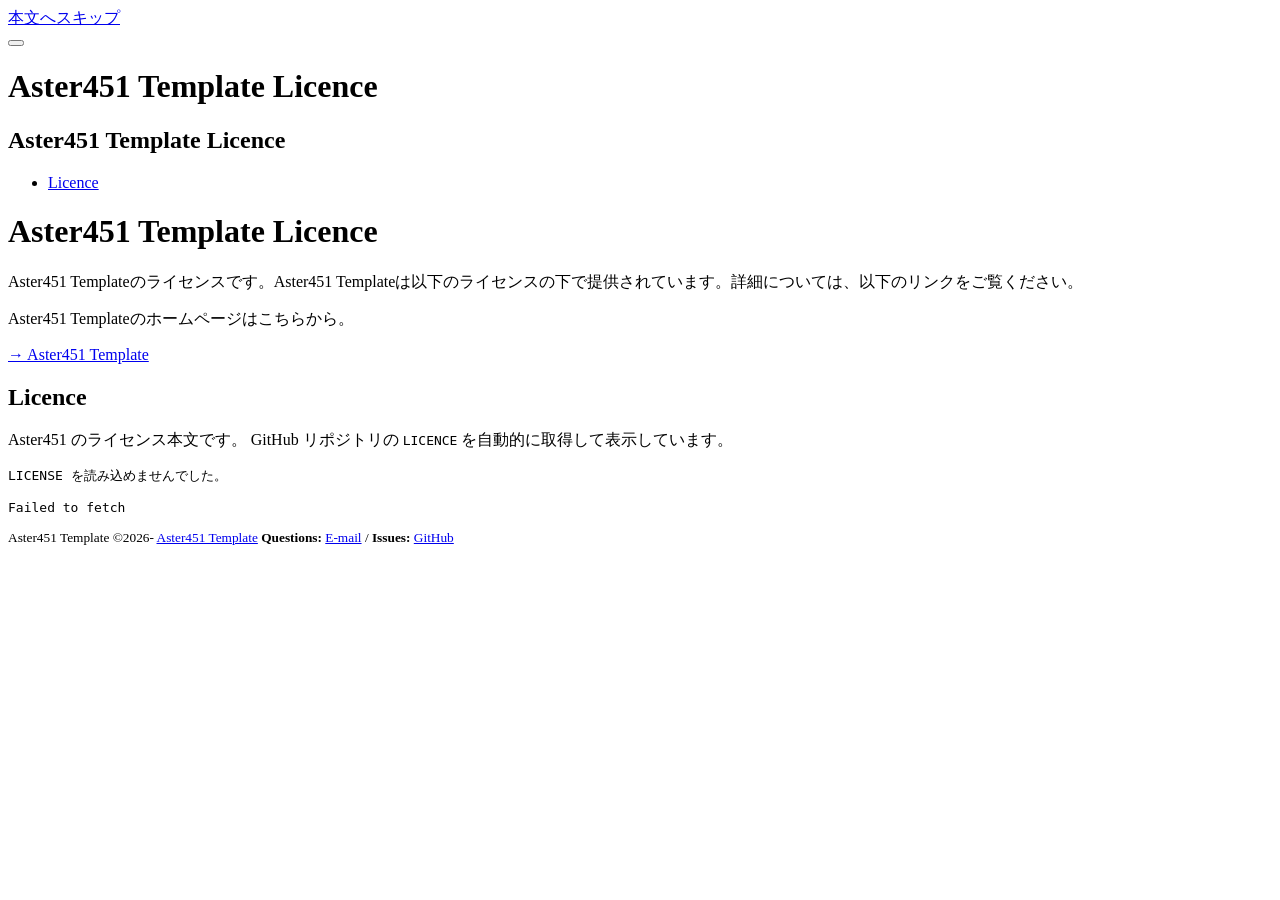
<file: docs/licence.html>
<!DOCTYPE html>
<html lang="ja">

<head>
    <meta charset="UTF-8">
    <meta name="viewport" content="width=device-width, initial-scale=1.0">
    <title>Aster451 Template Licence</title>
    <link rel="stylesheet" href="https://aster451.aster451-template.workers.dev/aster451.css">
    <script src="https://aster451.aster451-template.workers.dev/aster451.js" defer></script>
</head>

<body>

    <a class="skip-link" href="#content">本文へスキップ</a>

    <header>
        <button class="menu-button" type="button" aria-label="メニューを開く" aria-expanded="false" aria-controls="drawer">
            <span></span>
            <span></span>
            <span></span>
        </button>

        <h1>Aster451 Template Licence</h1>
    </header>

    <div class="backdrop" id="backdrop"></div>

    <nav class="drawer" id="drawer" aria-label="メニュー">

        <h2 class="drawer-title">Aster451 Template Licence</h2>

        <ul>
            <li>
                <a href="#licence">Licence</a>
            </li>
        </ul>

    </nav>

    <main id="content">

        <h1>Aster451 Template Licence</h1>

        <p>
            Aster451 Templateのライセンスです。Aster451 Templateは以下のライセンスの下で提供されています。詳細については、以下のリンクをご覧ください。
        </p>

        <p>
            Aster451 Templateのホームページはこちらから。
        </p>
        <a class="button" href="https://aster451.aster451-template.workers.dev/">
            → Aster451 Template
        </a>

        <section id="licence">

            <h2 class="theme-title">Licence</h2>
            <p>
                Aster451 のライセンス本文です。
                GitHub リポジトリの <code class="blockquote-code">LICENCE</code> を自動的に取得して表示しています。
            </p>

            <pre class="blockquote-code"><code id="license-text">読み込み中...</code></pre>
        </section>

    </main>
    <footer>
        <small>
            Aster451 Template &copy;2026- <a href="https://aster451.aster451-template.workers.dev/">Aster451
                Template</a>
        </small>
        <small>
            <b>Questions:</b> <a href="mailto://aster451.template@protonmail.com">E-mail</a> / <b>Issues:</b> <a
                href="https://github.com/Aster451Template/Aster451/issues">GitHub</a>
        </small>
    </footer>
</body>

<script>
    (async function () {

        const licenseText =
            document.getElementById('license-text');

        if (!licenseText) {
            return;
        }

        const owner = 'Aster451Template';
        const repository = 'Aster451';

        try {

            const response = await fetch(
                `https://api.github.com/repos/${owner}/${repository}/license`,
                {
                    headers: {
                        'Accept': 'application/vnd.github+json'
                    }
                }
            );

            if (!response.ok) {
                throw new Error(
                    `GitHub API: HTTP ${response.status}`
                );
            }

            const data = await response.json();

            if (!data.content) {
                throw new Error(
                    'LICENSE の本文を取得できませんでした。'
                );
            }

            const content = atob(
                data.content.replace(/\s/g, '')
            );

            const bytes =
                Uint8Array.from(content, char => char.charCodeAt(0));

            const text =
                new TextDecoder('utf-8').decode(bytes);

            licenseText.textContent = text.trim();

        } catch (error) {

            console.error(
                'LICENSE の読み込みに失敗しました:',
                error
            );

            licenseText.textContent =
                'LICENSE を読み込めませんでした。\n\n' +
                error.message;

        }

    })();
</script>

</html>
</file>
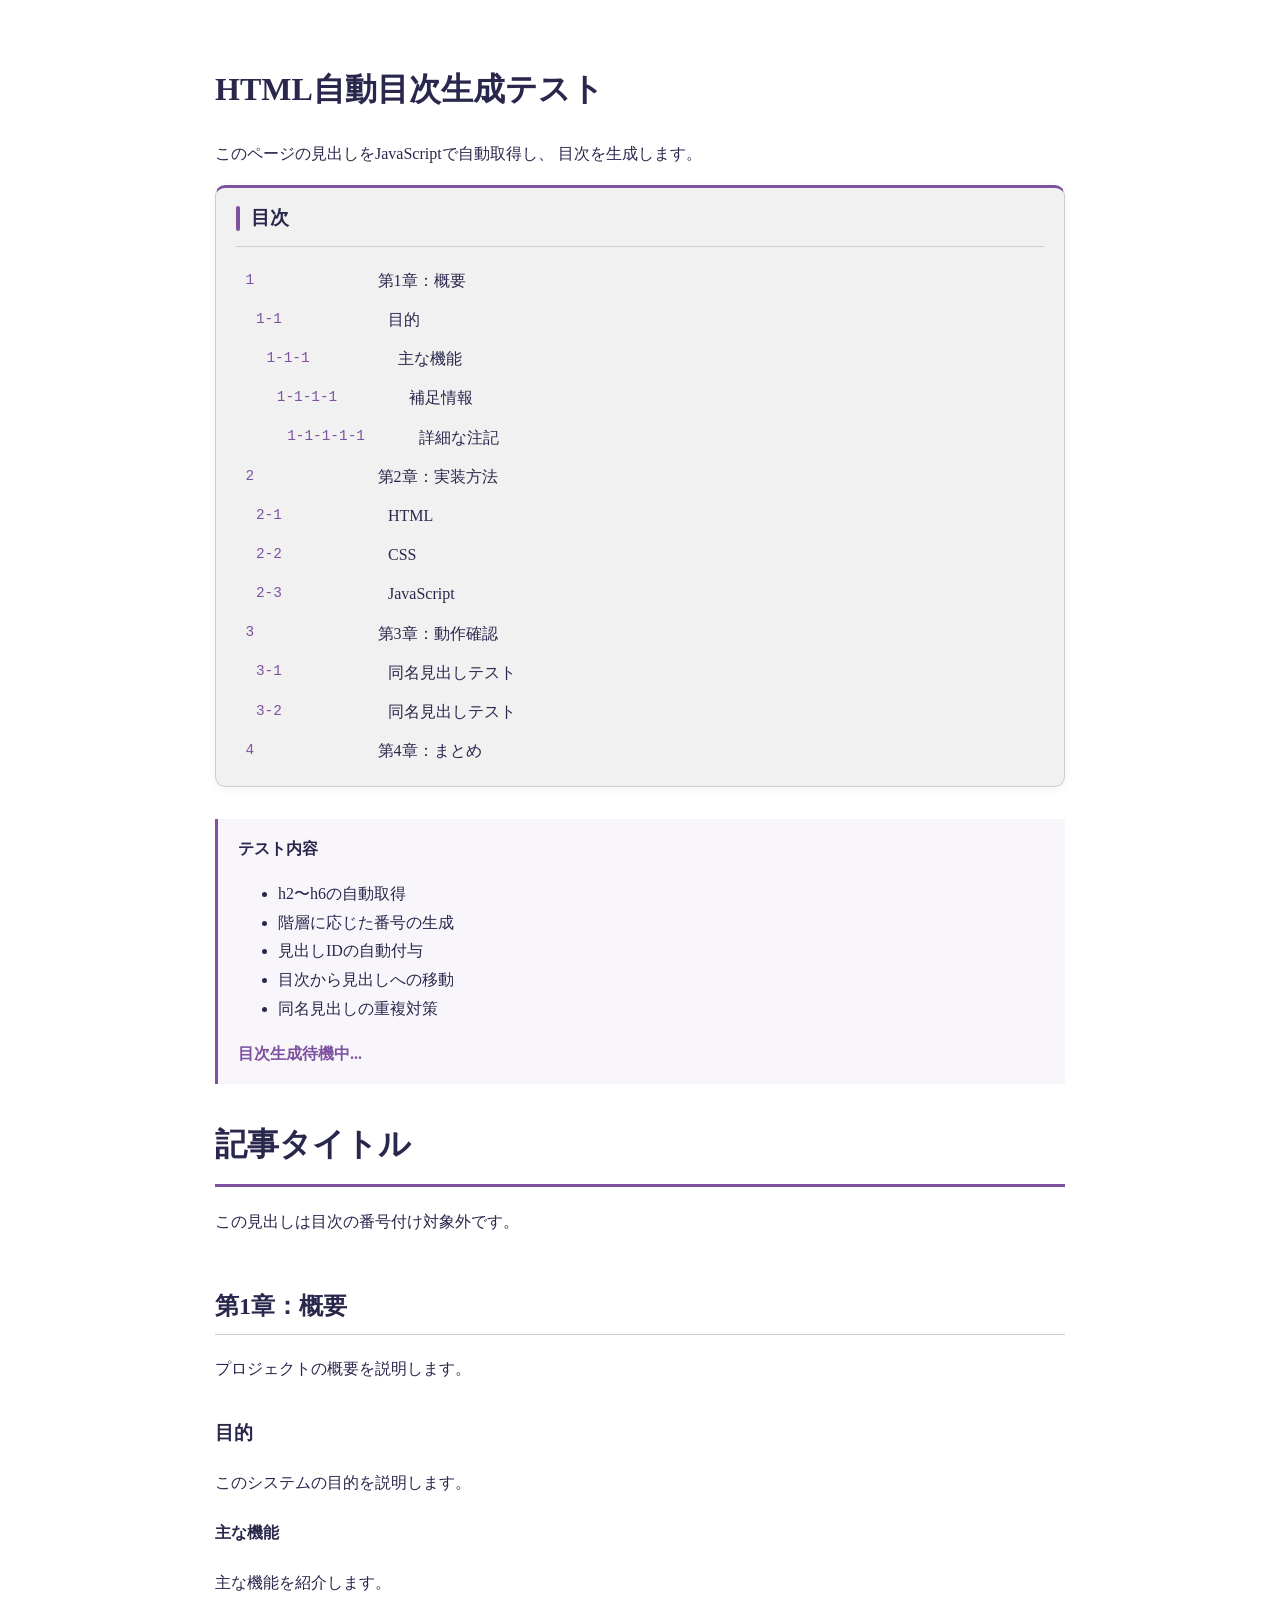
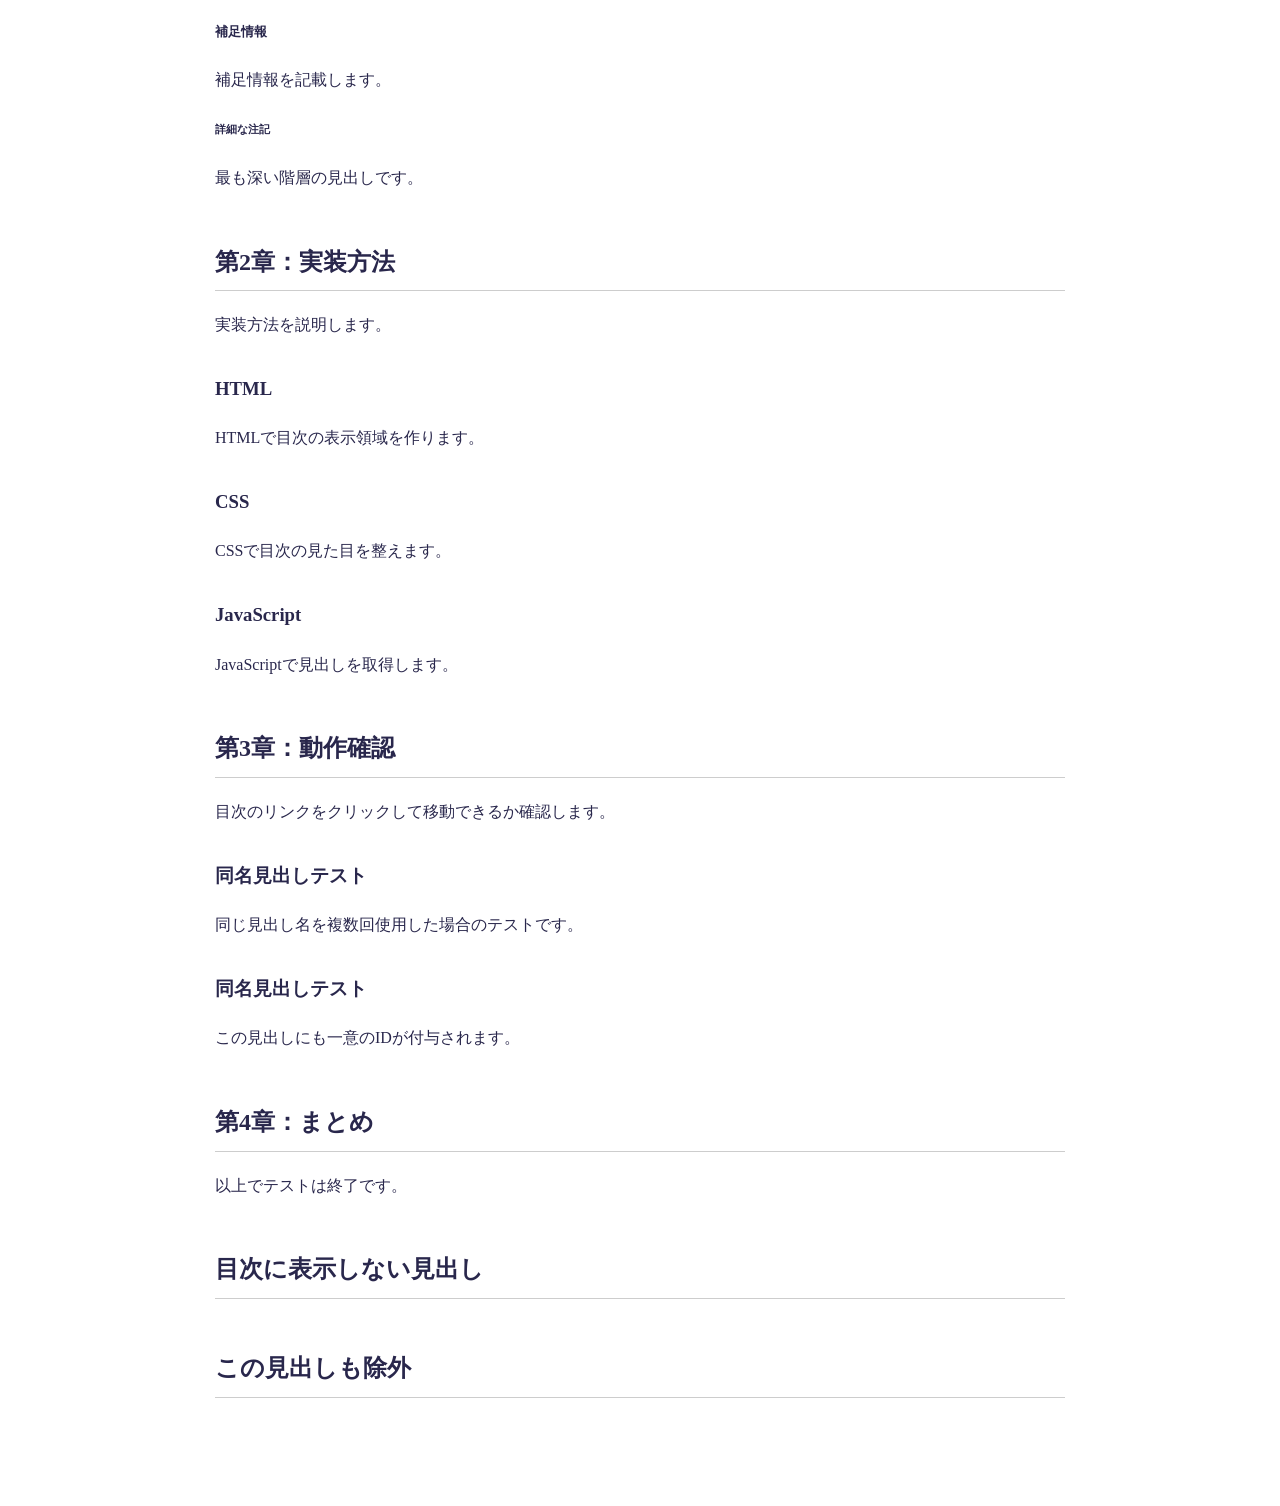
<file: test/toc.html>
<!DOCTYPE html>
<html lang="ja">

<head>
	<meta charset="UTF-8">
	<meta name="viewport" content="width=device-width, initial-scale=1.0">
	<meta name="color-scheme" content="light">
	<title>自動目次生成テスト | Aster451</title>

	<link rel="stylesheet" href="https://aster451.aster451-template.workers.dev/aster451.css">
	<script src="https://aster451.aster451-template.workers.dev/aster451.js" defer></script>

	<style>
		:root {
			--toc-indigo: #29274c;
			--toc-violet: #7e52a0;
			--toc-muted: #6f6878;
			--toc-paper: #f1f1f1;
			--toc-border: #CDCDCD;
			--toc-hover: #ebe5f1;
			--toc-line: #d8c9e4;
		}

		/* ページ全体 */
		body {
			color: var(--toc-indigo);
			line-height: 1.8;
		}

		.container {
			width: min(100% - 2rem, 850px);
			margin-inline: auto;
			padding-block: 2rem 5rem;
		}

		#article h1,
		#article h2,
		#article h3,
		#article h4,
		#article h5,
		#article h6 {
			scroll-margin-top: 2rem;
			overflow-wrap: anywhere;
		}

		#article h1 {
			padding-bottom: 0.6rem;
			border-bottom: 3px solid var(--toc-violet);
		}

		#article h2 {
			margin-top: 3rem;
			padding-bottom: 0.4rem;
			border-bottom: 1px solid var(--toc-border);
		}

		#article h3 {
			margin-top: 2rem;
		}

		/* 目次本体 */
		.toc {
			margin-block: 1rem 1.5rem;
			padding: 1rem 1.25rem;
			border: 1px solid #CDCDCD;
			border-top: 3px solid #7e52a0;
			border-radius: 0.65rem;
			background: #f1f1f1;
			color: #29274c;
			box-shadow: 0 2px 8px rgb(41 39 76 / 6%);
		}

		/* 目次タイトル */
		.toc .toc-title {
			display: flex;
			align-items: center;
			gap: 0.7rem;
			margin: 0 0 1rem;
			padding-bottom: 0.8rem;
			border-bottom: 1px solid var(--toc-border);
			color: var(--toc-indigo);
			font-size: 1.2rem;
			font-weight: 700;
			line-height: 1.5;
		}

		.toc .toc-title::before {
			content: "";
			display: block;
			flex: 0 0 4px;
			width: 4px;
			height: 1.3em;
			border-radius: 2px;
			background: var(--toc-violet);
		}

		/* リストの標準番号を無効化 */
		.toc .toc-list {
			display: flex;
			flex-direction: column;
			gap: 0.15rem;
			margin: 0;
			padding: 0;
			list-style: none;
		}

		/* 番号と見出しを別カラムに配置 */
		.toc .toc-list li {
			display: grid;
			grid-template-columns: 7.5rem minmax(0, 1fr);
			column-gap: 0.75rem;
			align-items: start;
			margin: 0;
			padding: 0.25rem 0.6rem;
		}

		.toc .toc-list li::before {
			content: attr(data-number);
			position: static;
			display: block;
			padding-top: 0.05em;
			color: var(--toc-violet);
			font-family: "IBM Plex Mono", monospace;
			font-size: 0.9em;
			font-weight: 500;
			font-variant-numeric: tabular-nums;
			white-space: nowrap;
		}

		.toc .toc-list li a {
			display: block;
			min-width: 0;
			color: var(--toc-indigo);
			text-decoration: none;
			overflow-wrap: anywhere;
			transition: color 150ms ease;
		}

		/* ホバー・キーボード操作 */
		.toc .toc-list li:hover {
			background: var(--toc-hover);
		}

		.toc .toc-list li:hover::before {
			color: var(--toc-violet);
		}

		.toc .toc-list li a:hover {
			color: var(--toc-violet);
		}

		.toc .toc-list li a:focus-visible {
			outline: 2px solid var(--toc-violet);
			outline-offset: 3px;
			border-radius: 2px;
		}

		/* 見出し階層 */
		.toc .toc-level-h2 {
			margin-left: 0 !important;
		}

		.toc .toc-level-h3 {
			margin-left: 0.65rem !important;
		}

		.toc .toc-level-h4 {
			margin-left: 1.3rem !important;
		}

		.toc .toc-level-h5 {
			margin-left: 1.95rem !important;
		}

		.toc .toc-level-h6 {
			margin-left: 2.6rem !important;
		}

		/* テスト情報 */
		.test-info {
			margin-block: 2rem;
			padding: 1rem 1.25rem;
			border-left: 3px solid var(--toc-violet);
			background: #f8f6fa;
		}

		.test-info p:first-child {
			margin-top: 0;
		}

		.test-info p:last-child {
			margin-bottom: 0;
		}

		.status {
			color: var(--toc-violet);
			font-weight: 700;
		}

		code {
			padding: 0.15rem 0.35rem;
			border-radius: 0.25rem;
			background: var(--toc-paper);
		}

		/* モバイル */
		@media (max-width: 520px) {
			.container {
				width: min(100% - 1.25rem, 850px);
				padding-block: 1rem 3rem;
			}

			.toc {
				padding: 1rem 0.75rem;
			}

			.toc .toc-list li {
				grid-template-columns: 5.5rem minmax(0, 1fr);
				column-gap: 0.5rem;
				padding: 0.4rem 0.35rem;
				font-size: 0.92rem;
			}

			.toc .toc-level-h3 {
				margin-left: 0.25rem !important;
			}

			.toc .toc-level-h4 {
				margin-left: 0.5rem !important;
			}

			.toc .toc-level-h5 {
				margin-left: 0.75rem !important;
			}

			.toc .toc-level-h6 {
				margin-left: 1rem !important;
			}
		}

		@media (prefers-reduced-motion: reduce) {

			.toc .toc-list li,
			.toc .toc-list li a {
				transition: none;
			}
		}
	</style>
</head>

<body>
	<div class="container">

		<header>
			<h1>HTML自動目次生成テスト</h1>
			<p>
				このページの見出しをJavaScriptで自動取得し、
				目次を生成します。
			</p>
		</header>

		<!-- 属性だけで目次を生成 -->
		<div class="toc" toc-title="目次"></div>

		<div class="test-info">
			<p><strong>テスト内容</strong></p>
			<ul>
				<li>h2〜h6の自動取得</li>
				<li>階層に応じた番号の生成</li>
				<li>見出しIDの自動付与</li>
				<li>目次から見出しへの移動</li>
				<li>同名見出しの重複対策</li>
			</ul>
			<p class="status" id="toc-status">目次生成待機中...</p>
		</div>

		<main id="article">
			<h1>記事タイトル</h1>
			<p>この見出しは目次の番号付け対象外です。</p>

			<h2>第1章：概要</h2>
			<p>プロジェクトの概要を説明します。</p>

			<h3>目的</h3>
			<p>このシステムの目的を説明します。</p>

			<h4>主な機能</h4>
			<p>主な機能を紹介します。</p>

			<h5>補足情報</h5>
			<p>補足情報を記載します。</p>

			<h6>詳細な注記</h6>
			<p>最も深い階層の見出しです。</p>

			<h2>第2章：実装方法</h2>
			<p>実装方法を説明します。</p>

			<h3>HTML</h3>
			<p>HTMLで目次の表示領域を作ります。</p>

			<h3>CSS</h3>
			<p>CSSで目次の見た目を整えます。</p>

			<h3>JavaScript</h3>
			<p>JavaScriptで見出しを取得します。</p>

			<h2>第3章：動作確認</h2>
			<p>目次のリンクをクリックして移動できるか確認します。</p>

			<h3>同名見出しテスト</h3>
			<p>同じ見出し名を複数回使用した場合のテストです。</p>

			<h3>同名見出しテスト</h3>
			<p>この見出しにも一意のIDが付与されます。</p>

			<h2>第4章：まとめ</h2>
			<p>以上でテストは終了です。</p>

			<h2 data-toc-ignore>目次に表示しない見出し</h2>

			<div data-toc-ignore>
				<h2>この見出しも除外</h2>
			</div>
		</main>
	</div>

	<script>
		function generateTOC() {
			const tocElements = document.querySelectorAll(".toc[toc-title]");

			tocElements.forEach(toc => {
				const headings = [
					...document.querySelectorAll("h1, h2, h3, h4, h5, h6")
				].filter(heading =>
					heading.textContent.trim() &&
					!heading.closest("[data-toc-ignore]")
				);

				const usedIds = new Set(
					[...document.querySelectorAll("[id]")]
						.map(element => element.id)
						.filter(Boolean)
				);

				headings.forEach((heading, index) => {
					if (heading.id) return;

					const baseId =
						heading.textContent.trim()
							.normalize("NFKC")
							.toLowerCase()
							.replace(/[^\p{L}\p{N}]+/gu, "-")
							.replace(/^-|-$/g, "")
						|| `heading-${index + 1}`;

					let id = baseId;
					let suffix = 2;

					while (usedIds.has(id)) {
						id = `${baseId}-${suffix++}`;
					}

					heading.id = id;
					usedIds.add(id);
				});

				toc.replaceChildren();

				const title = document.createElement("div");
				title.className = "toc-title";
				title.textContent = toc.getAttribute("toc-title") || "目次";

				const list = document.createElement("ol");
				list.className = "toc-list";

				const rawLevel = toc.getAttribute("section-level");
				const parsedLevel = rawLevel === null ? 1 : Number(rawLevel);

				const startLevel =
					Number.isInteger(parsedLevel) && parsedLevel >= 0
						? parsedLevel
						: 1;

				const counters = [];

				headings.forEach(heading => {
					const level = Number(heading.tagName.slice(1));

					// h1は番号付けしない
					if (level < 2) return;

					const depth = level - 2;

					while (counters.length <= depth) {
						counters.push(0);
					}

					counters[depth]++;
					counters.length = depth + 1;

					const numbering = [
						startLevel + counters[0] - 1,
						...counters.slice(1)
					].join("-");

					const li = document.createElement("li");
					li.className = `toc-level-h${level}`;
					li.dataset.number = numbering;

					const link = document.createElement("a");
					link.href = `#${encodeURIComponent(heading.id)}`;
					link.textContent = heading.textContent.trim();

					li.appendChild(link);
					list.appendChild(li);
				});

				if (list.children.length === 0) {
					toc.hidden = true;
					return;
				}

				toc.hidden = false;
				toc.append(title, list);
			});
		}

		if (document.readyState === "loading") {
			document.addEventListener("DOMContentLoaded", generateTOC, {
				once: true
			});
		} else {
			generateTOC();
		}
	</script>
</body>

</html>
</file>
